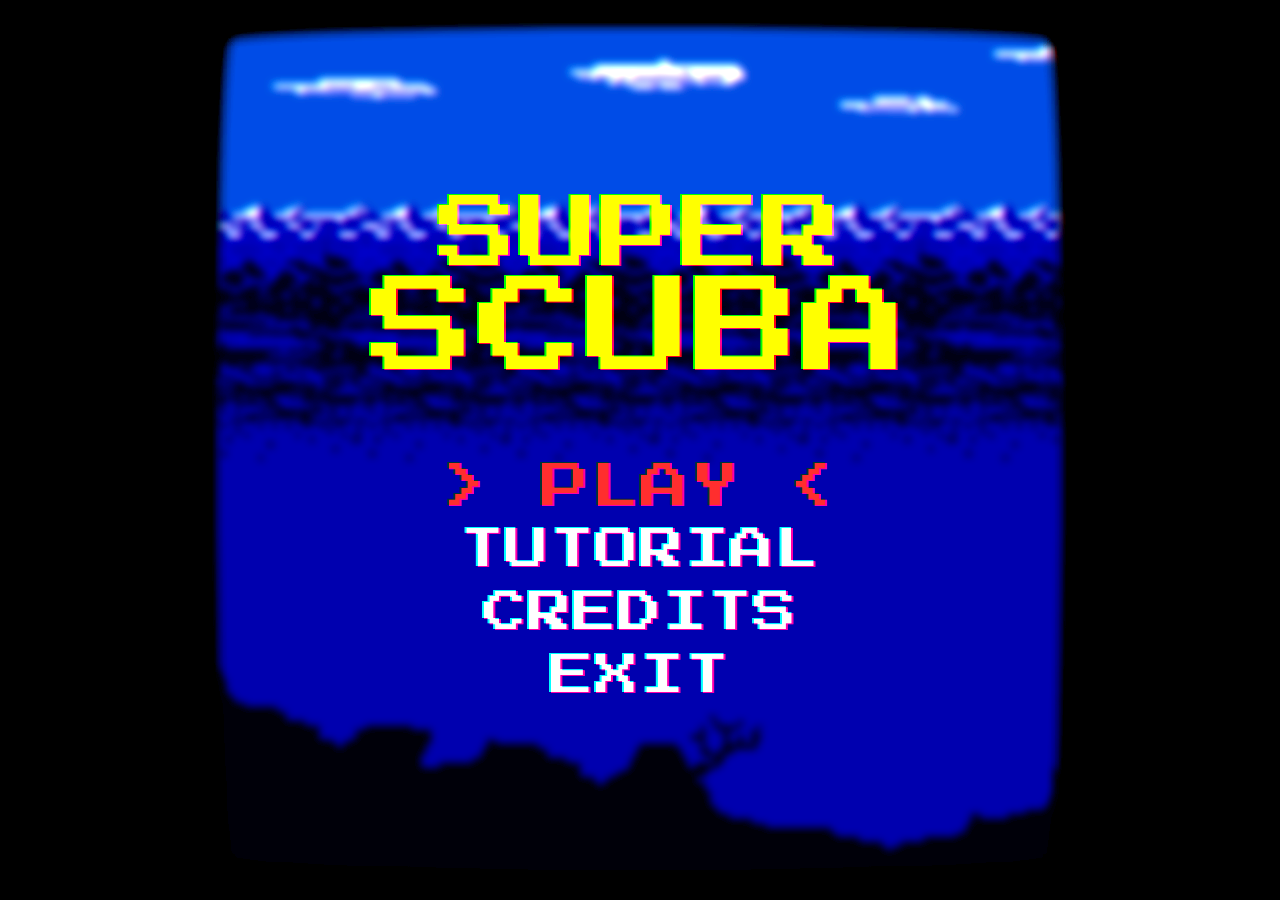
<file: games/game1.html>
<!DOCTYPE html>
<html lang="en">
  <head>
    <meta charset="UTF-8" />
    <meta http-equiv="X-UA-Compatible" content="IE=edge" />
    <meta name="viewport" content="width=device-width, initial-scale=1.0" />
    <title>SUPER SCUBA</title>
    <link
      rel="icon"
      type="image/x-icon"
      href="../media/game1_assets/favicon16.png"
    />
    <link rel="stylesheet" href="../style/animations.css" />
    <link rel="stylesheet" href="../style/juego1.css" />
  </head>
  <body>
    <!-- Chromatic aberration filter -->
    <svg width="0" height="0">
      <filter id="chromaticAberration">
        <feColorMatrix
          type="matrix"
          result="red_"
          values="1 0 0 0 0
              0 0 0 0 0 
              0 0 0 0 0 
              0 0 0 1 0"
        />
        <feOffset in="red_" dx="1" dy="1" result="red" />
        <feColorMatrix
          type="matrix"
          in="SourceGraphic"
          result="blue_"
          values="0 0 0 0 0
              0 1 0 0 0 
              0 0 1 0 0 
              0 0 0 1 0"
        />
        <feOffset in="blue_" dx="-1" dy="0" result="blue" />
        <feBlend mode="screen" in="red" in2="blue" />
      </filter>
    </svg>

    <!-- Old crt scanlines effect -->
    <div class="scanline"></div>

    <!-- JavaScript link -->
    <script defer src="../js/game1/main.js" type="module"></script>
  </body>
</html>
</file>
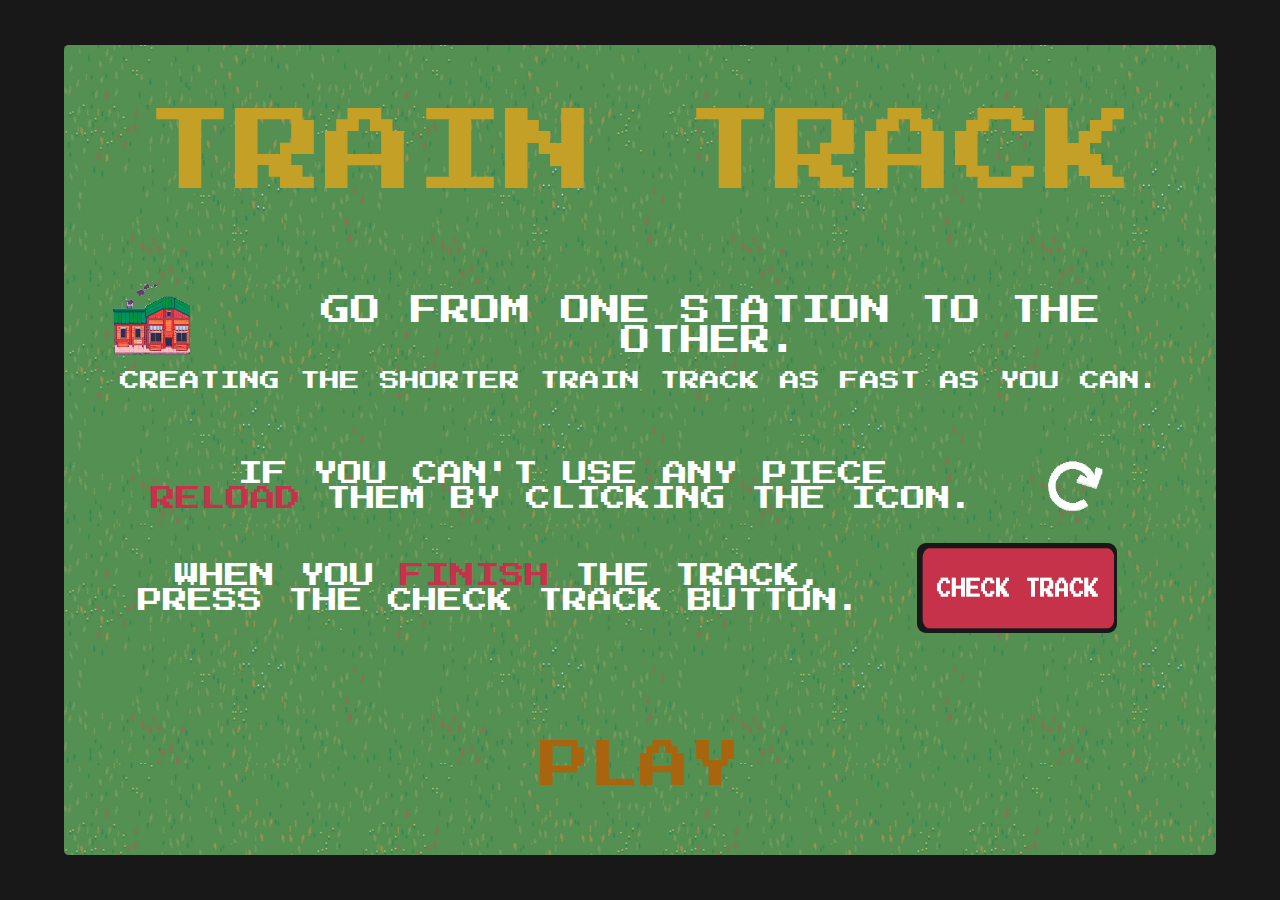
<file: games/menu.html>
<!DOCTYPE html>
<html lang="en">

<head>
  <meta charset="UTF-8" />
  <meta http-equiv="X-UA-Compatible" content="IE=edge" />
  <meta name="viewport" content="width=device-width, initial-scale=1.0" />
  <title>TRAIN TRACK</title>
  <link rel="stylesheet" href="../style/game2.css" />
  <link rel='shortcut icon' href='../media/game2/objects/house2.gif' type='image/x-icon'>
</head>

<body>
  <div id='game'>
    <div id="instructions">
      <div id='title'>TRAIN TRACK</div>
      <div id='todo'>
        <div id="text">
          <div id='station'><img src='../media/game2/objects/house2.gif' width="90px" height="90px"></div>
          <p>Go from one station to the other.</p>
          <br>
        </div>
        <p>Creating the shorter train track as fast as you can.<br><br></p>
        <div id='othertext'>
          <div id="subtext">
            <p>If you can't use any piece<br><span style="color: #c5324a;">reload</span> them by clicking the icon.</p>
            <div id='reload'><img src='../media/game2/reload.png' width="60px" height="60px"></div>
          </div>
          <div id="subtext">
            <p>When you <span style="color: #c5324a;">finish</span> the track,<br>press the check track button.</p>
            <div id='checkTrack'><img src='../media/game2/objects/check_track.png' width="200px" height="90px"
                style="border-radius: 1vh;"></div>
          </div>
        </div>
      </div>
      <div id='play'><a href='./game2.php'>PLAY</a></div>
    </div>
</body>

</html>
</file>
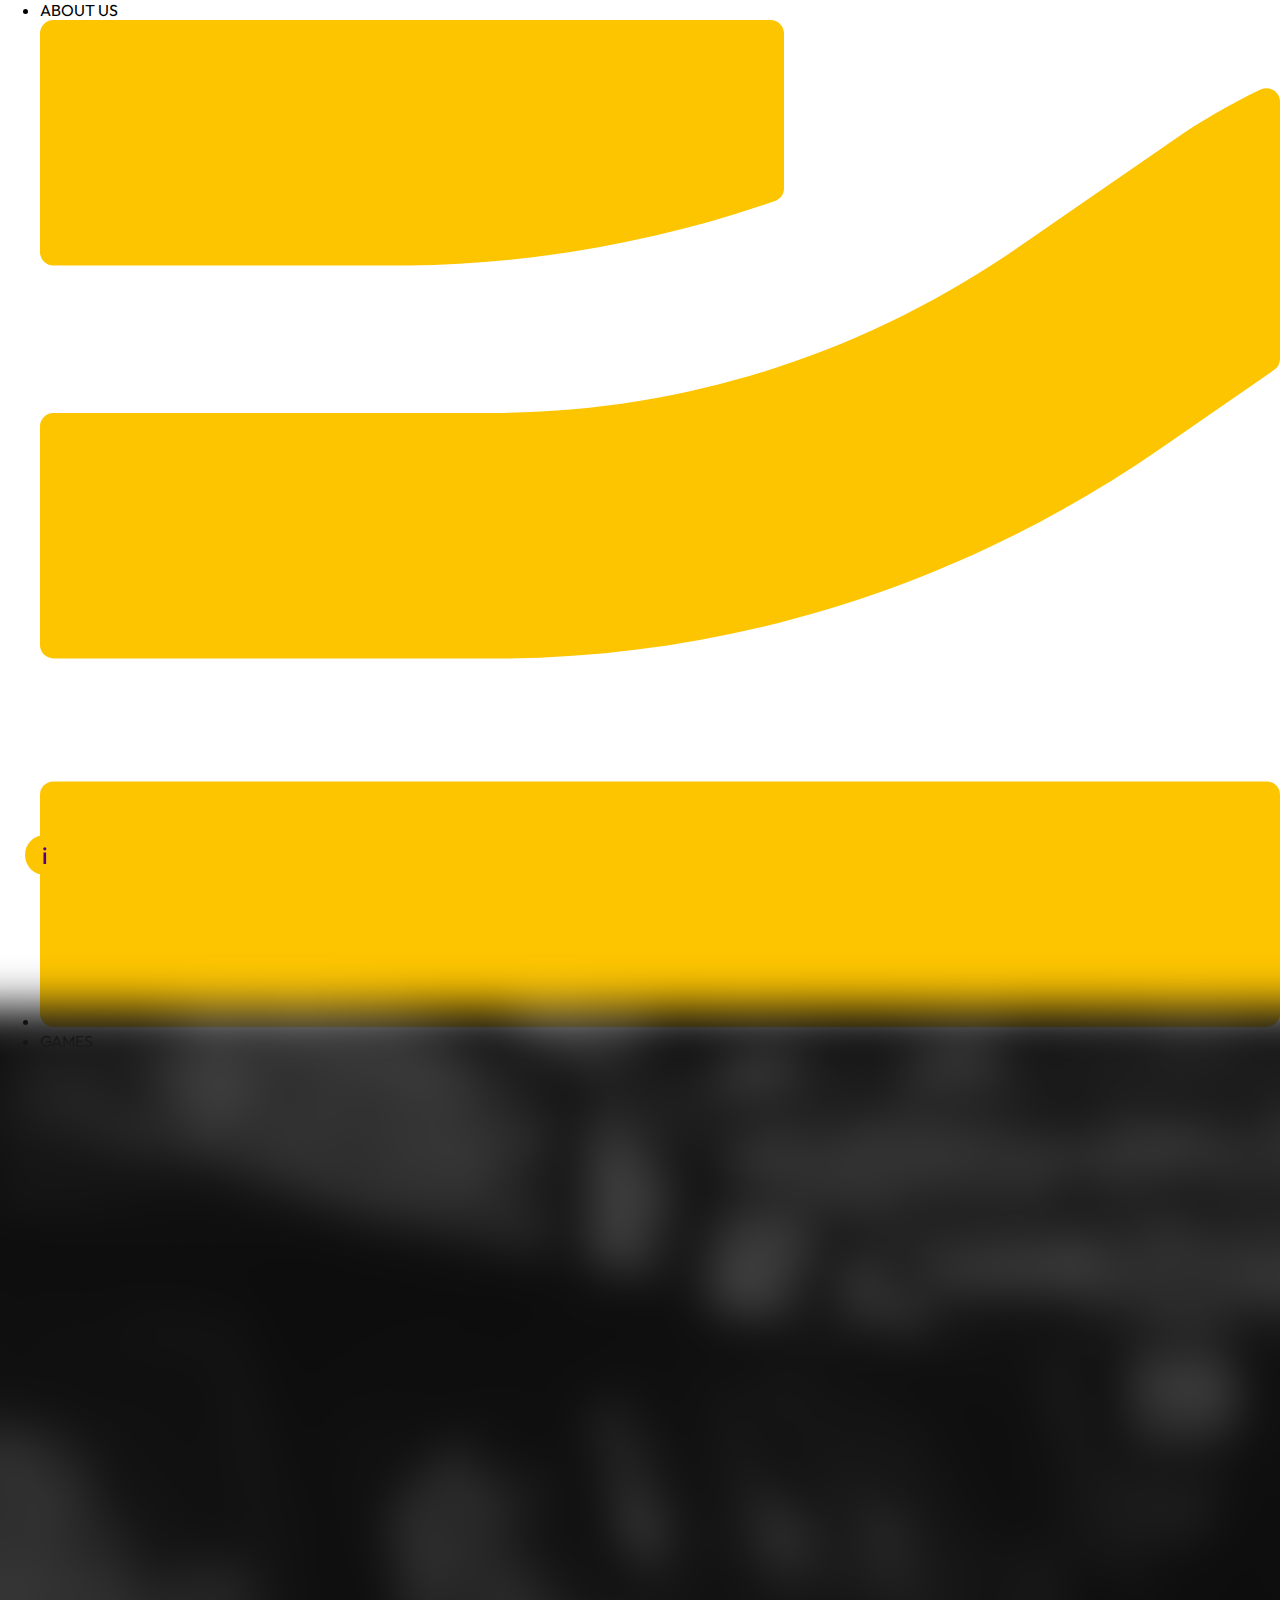
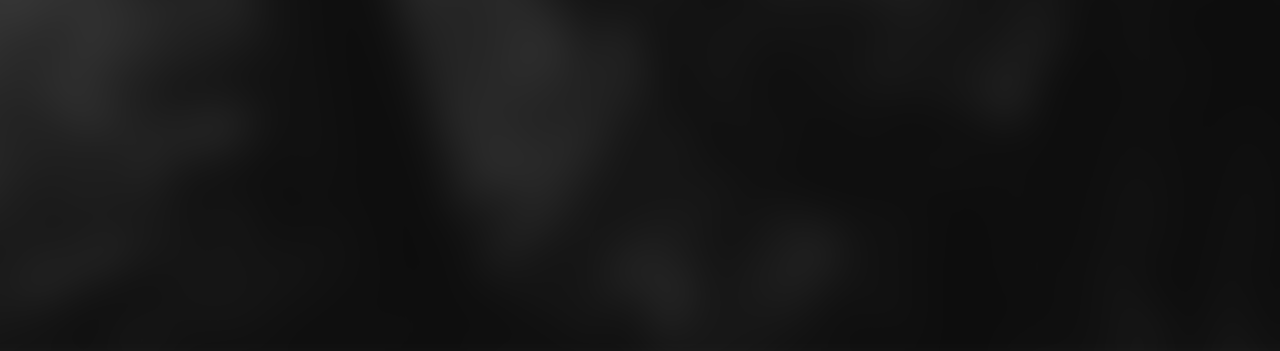
<file: pages/games.html>
<!DOCTYPE html>
<html lang="en">
  <head>
    <meta charset="UTF-8" />
    <meta http-equiv="X-UA-Compatible" content="IE=edge" />
    <meta name="viewport" content="width=device-width, initial-scale=1.0" />
    <title>Games menu</title>
    <link rel="stylesheet" href="../style/colores.css" />
    <link rel="stylesheet" href="../style/gamesMenu.css" />
    <link rel="stylesheet" href="../style/landing.css" />
  </head>
  <body>
    <div id="header">
      <div id="navbar" class="navbar-bg">
        <!-- cambiar clase "header-no-bg" a "header-bg" per cambiar de navbar -->
        <div class="nav-center">
          <ul class="nav-links">
            <li class="nav-item" id="nav-about">
              <a href="/pages/about.html">ABOUT US</a>
            </li>
            <li class="nav-item" id="nav-logo">
              <a href="/index.html"
                ><img src="/media/icons/logo.svg" alt=""
              /></a>
            </li>
            <li class="nav-item" id="nav-games">
              <a href="">GAMES</a>
            </li>
          </ul>
        </div>
      </div>
    </div>

    <div id="infoContainer">
      <div id="infoPanel">
        <div id="infoTitle">
          <p>INFORMACIÓN</p>
        </div>
        <p>
          Lorem ipsum dolor sit amet consectetur adipisicing elit. Totam a
          veniam alias iusto, nemo asperiores ex, mollitia, sapiente tempore
          harum optio animi non exercitationem veritatis. Hic beatae veniam
          earum at!
        </p>
        <div id="okBtn" onclick="hideInfo()">ACEPTAR</div>
      </div>
    </div>
    <div id="gamesContainerWallpaper"></div>
    <div id="gamesContainer">
      <div id="headerContainer">
        <p id="title"><span id="yellowTittle">|</span> GAMES</p>
      </div>
      <div id="games">
        <div id="game1" class="game">
          <p class="title_game">JUEGO 1</p>
        </div>
        <div id="game2" class="game">
          <p class="title_game">JUEGO 2</p>
        </div>
        <div id="game3" class="game">
          <p class="title_game">JUEGO 3</p>
        </div>
      </div>
      <div id="btnContainer">
        <div id="scoresBtn">
          <a href="#">SCOREBOARDS</a>
          <!-- 🏆 -->
        </div>
      </div>
    </div>

    <div id="info" onclick="showInfo()">
      <p>i</p>
    </div>

    <script src="../js/gamesMenuLogic.js"></script>
  </body>
</html>
</file>
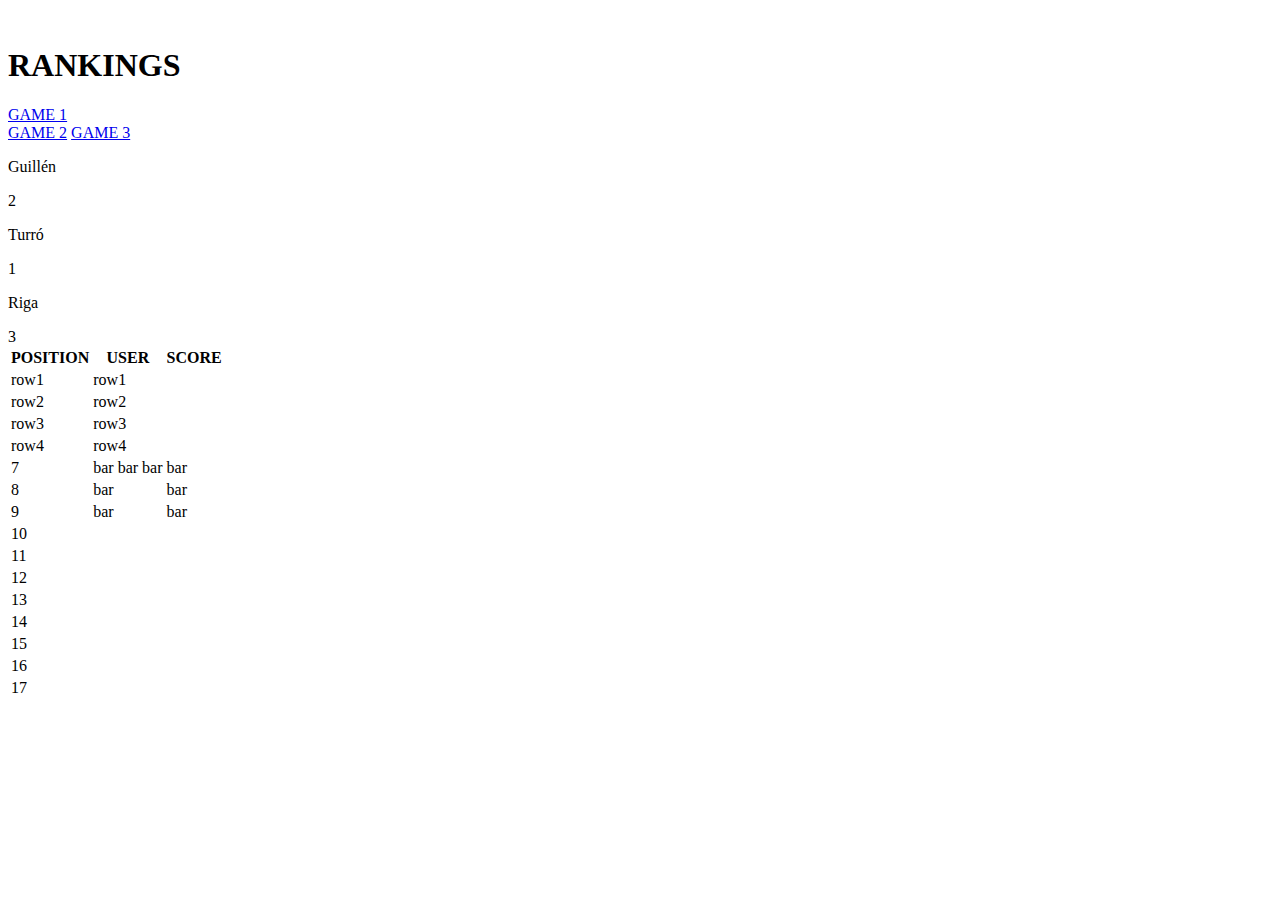
<file: pages/rankingPage.html>
<!DOCTYPE html>
<html lang='en'>

<head>
    <meta charset='UTF-8'>
    <meta http-equiv='X-UA-Compatible' content='IE=edge'>
    <meta name='viewport' content='width=device-width, initial-scale=1.0'>
    <title>RANKINGS</title>
    <link rel='stylesheet' href='../style/colores.css'>
    <link rel='stylesheet' href='../style/ranking.css'>
</head>

<body>
    <div class='rankings'>
        <div class='rankingheader'>
            <br>
            <div id="title">
                <h1>RANKINGS</h1>
            </div>

            <div class="gameselection">
                <a href="#" class="GAME1">GAME 1</a>
                <div class="gameselection-content">
                    <a href="#">GAME 2</a>
                    <a href="#">GAME 3</a>
                </div>
            </div>
        </div>

        <div class="container podium">
            <div class="item">
                <p class="name">Guillén</p>
                <div class="rank second">2</div>
            </div>
            <div class="item">
                <p class="name">Turró</p>
                <div class="rank first">1</div>
            </div>
            <div class="item">
                <p class="name">Riga</p>
                <div class="rank third">3</div>
            </div>
        </div>

        <div class="others">
            <div id="scrolltable">
                <table>
                    <thead>
                        <tr>
                            <th id="position">
                                <div>POSITION</div>
                            </th>
                            <th id="user">
                                <div>USER</div>
                            </th>
                            <th id="score">
                                <div>SCORE</div>
                            </th>
                        </tr>
                    </thead>
                    <tbody>
                        <tr>
                            <td>row1</td>
                            <td>row1</td>
                        </tr>
                        <tr>
                            <td>row2</td>
                            <td>row2</td>
                        </tr>
                        <tr>
                            <td>row3</td>
                            <td>row3</td>
                        </tr>
                        <tr>
                            <td>row4</td>
                            <td>row4</td>

                        </tr>
                        <tr>
                            <td>7</td>
                            <td>bar bar bar</td>
                            <td>bar</td>
                        </tr>
                        <tr>
                            <td>8</td>
                            <td>bar</td>
                            <td>bar</td>
                        </tr>
                        <tr>
                            <td>9</td>
                            <td>bar</td>
                            <td>bar</td>
                        </tr>
                        <tr>
                            <td>10</td>
                            <td></td>
                            <td></td>
                        </tr>
                        <tr>
                            <td>11</td>
                            <td></td>
                            <td></td>
                        </tr>
                        <tr>
                            <td>12</td>
                            <td></td>
                            <td></td>
                        </tr>
                        <tr>
                            <td>13</td>
                            <td></td>
                            <td></td>
                        </tr>
                        <tr>
                            <td>14</td>
                            <td></td>
                            <td></td>
                        </tr>
                        <tr>
                            <td>15</td>
                            <td></td>
                            <td></td>
                        </tr>
                        <tr>
                            <td>16</td>
                            <td></td>
                            <td></td>
                        </tr>
                        <tr>
                            <td>17</td>
                            <td></td>
                            <td></td>
                    </tbody>
                </table>
            </div>
        </div>
    </div>
</body>

</html>
</file>
<file: style/animations.css>
/* Animations */

@keyframes score {
  0% {
    transform: scale(80%);
  }
  50% {
    transform: scale(95%);
  }
  100% {
    transform: scale(80%);
  }
}

@keyframes credits-name {
  0% {
    text-shadow: 2px 2px black;
  }
  49% {
    text-shadow: 2px 2px black;
  }
  50% {
    text-shadow: 2px 2px rgba(0, 0, 0, 0);
  }
  100% {
    text-shadow: 2px 2px rgba(0, 0, 0, 0);
  }
}

/* #region ITEMS */
@keyframes item-spawn {
  0% {
    opacity: 0;
  }
  100% {
    opacity: 1;
  }
}

@keyframes item-idle {
  0% {
  }
  100% {
    transform: translate(30%, 20%);
  }
}

@keyframes perk-idle {
  0% {
    transform: scale(80%);
  }
  100% {
    transform: scale(95%);
    filter: drop-shadow(0 0 0.5vmin rgb(255, 255, 255));
  }
}

@keyframes pick-item {
  0% {
    transform-origin: center;
    opacity: 1;
  }
  80% {
    opacity: 0.6;
  }
  100% {
    transform: scale(20%) rotate(260deg);
    opacity: 0;
    top: 11.4vmin;
    left: 15vmin;
  }
}

@keyframes pick-perk {
  0% {
    opacity: 1;
  }

  100% {
    transform: scale(50%) rotate(260deg);
    opacity: 0;
  }
}
/* #endregion */

@keyframes ship-idle {
  0% {
    transform: scaleX(-1);
  }

  100% {
    transform: translate(10%) scaleX(-1);
  }
}

@keyframes rainbow {
  from {
    filter: hue-rotate(0deg) saturate(2.5);
  }
  to {
    filter: hue-rotate(-360deg) saturate(2.5);
  }
}

@keyframes scanlines {
  from {
    background: linear-gradient(
      to bottom,
      transparent 50%,
      rgba(0, 0, 0, var(--scanLinesOpacity)) 51%
    );
    background-size: 100vmax var(--scanLinesSize);
  }
  to {
    background: linear-gradient(
      to bottom,
      rgba(0, 0, 0, var(--scanLinesOpacity)) 50%,
      transparent 51%
    );
    background-size: 100vmax var(--scanLinesSize);
  }
}
</file>
<file: style/juego1.css>
/* #region GLOBAL */
@font-face {
  font-family: "Press Start 2P";
  src: url(../media/game1_assets/PressStart2P-Regular.ttf);
}

:root {
  --opacityMagnetFX: 0;
}

* {
  margin: 0;
  box-sizing: border-box;

  image-rendering: pixelated;
  overflow: hidden;

  user-select: none;
  /* border: 1px solid white; */
}

body {
  position: relative;

  height: 100vh;
  width: 100vw;

  display: flex;
  justify-content: center;
  align-items: center;
  flex-direction: column;

  background-color: #000;
  filter: contrast(var(--contrast)) saturate(var(--saturation))
    brightness(var(--brightness));

  perspective: 500vmin;
}
/* #endregion */

/* #region CRT FX */
.scanline::before {
  content: "";
  position: absolute;

  inset: 0;

  will-change: background, background-size;
  animation: scanlines var(--scanLinesSpeed) linear infinite;
  z-index: 59;

  pointer-events: none;
}

.crt_borders::after {
  content: "";
  position: absolute;

  width: 100.25%;
  height: 100.25%;

  background-image: url("../media/game1_assets/crt.png");
  background-size: cover;
  z-index: 60;
}
/* #endregion */

/* #region MENU */
#menu_start::before {
  content: "";
  position: absolute;

  width: 100%;
  height: 100%;

  background-color: rgb(35, 9, 97);

  background-image: url("../media/game1_assets/background.gif");
  background-size: 135%;
  background-blend-mode: hard-light;

  z-index: -1;

  filter: blur(4px) saturate(0.6) contrast(1.3);
}

#menu_start {
  display: flex;
  justify-content: center;
  align-items: center;
  flex-direction: column;

  /* text properties */
  color: white;
  font-family: "Press Start 2P", cursive;
  text-transform: uppercase;
  font-size: 5vmin;

  /* background-color: rgb(35, 9, 97); */

  filter: url(#chromaticAberration);
}

#play,
#tutorial,
#credits,
#exit {
  margin: 1vmin;
}

#menu_start .selected {
  color: rgb(255, 51, 51);
  transform: scale(1.1);
  margin: 1vmin;
  /* transform-style: preserve-3d;
  transform: rotate3d(-1, 1, 0, 30deg);
  transition: all 0.2s ease-in-out; */
}

#playerScore {
  font-size: 5vmin;
  margin-bottom: 5vmin;
  color: yellow;
  text-align: center;
  animation: score 1s ease-in-out infinite;
}

#gameTitle {
  font-size: 9vmin;
  margin-bottom: 8vmin;
  color: yellow;
  text-align: center;
}

#gameTitle span {
  font-size: 12vmin;
  margin-bottom: 10vmin;
}

#tutorialModal,
#creditsModal {
  display: none;

  width: 80vmin;

  position: fixed;
  inset: 50%;
  transform: translate(-50%, -50%);

  border: 3px solid red;
  border-left: none;
  border-top: none;

  background-color: white;
  z-index: 50;

  font-size: 2vmin;
  text-transform: uppercase;
  font-family: "Press Start 2P", cursive;

  backdrop-filter: blur(10px);
}

#tutorialModal {
  grid-template-columns: repeat(3, 1fr);
  grid-template-rows: 10% 40% 25% 25%;

  height: 60vmin;
}

#tutorialModal .title,
#creditsModal .title {
  grid-area: 1 / 1 / 2 / 2;

  padding: 2vmin;

  font-size: 2.8vmin;
  color: yellow;
  background-color: black;
}

#tutorialModal p:nth-child(2) {
  grid-area: 2 / 1 / 3 / 4;

  align-self: center;

  line-height: 140%;
  font-size: 2.6vmin;
  padding: 0 5vmin;
}

#tutorialModal p:nth-child(3) {
  grid-area: 3 / 1 / 4 / 3;

  align-self: center;

  line-height: 140%;
  font-size: 1.8vmin;
  padding: 0 5vmin;
}

#tutorialModal img:nth-child(4) {
  grid-area: 3 / 3 / 4 / 4;

  width: 90%;
  height: auto;

  align-self: center;
}

#tutorialModal p:nth-child(5) {
  grid-area: 4 / 1 / 5 / 3;

  align-self: center;

  line-height: 140%;
  font-size: 1.8vmin;
  padding: 0 5vmin;
}

#tutorialModal img:nth-child(6) {
  grid-area: 4 / 3 / 5 / 4;

  margin-left: 2vmin;

  width: 70%;
  height: auto;

  align-self: center;
}

#tutorialModal span,
#creditsModal span {
  color: red;
  text-shadow: 2px 2px black;
}

#creditsModal {
  height: 40vmin;

  grid-template-columns: repeat(3, 1fr);
  grid-template-rows: 20% 80%;
}

#creditsModal span {
  font-size: 2.8vmin;
  animation: credits-name 1s linear infinite;
}

#creditsModal .title {
  margin-bottom: auto;
  height: 95%;
}

#creditsModal p {
  grid-area: 2 / 2 / 3 / 4;
  align-self: center;
  padding: 0 4vmin 0 1vmin;
  text-align: center;
  line-height: 160%;
  font-size: 2.4vmin;
  transform: translateY(-2.5vmin);
}

#creditsModal div {
  background-image: url("../media/game1_assets/victorPixel.png");
  background-size: cover;
  background-position: center;
  background-repeat: no-repeat;

  grid-area: 2 / 1 / 3 / 2;

  width: 80%;
  aspect-ratio: 1 / 1;

  padding-left: 7.5vmin;
  align-self: center;
  justify-self: flex-end;

  border-radius: 50%;
  border: 0.25vmin solid black;
  transform: translateY(-1vmin);
}

#githubLogo {
  background-image: url("../media/game1_assets/github.png");
  background-size: contain;
  background-position: center;
  background-repeat: no-repeat;

  grid-area: 2 / 2 / 3 / 4;
  height: 25%;
  width: auto;
  cursor: pointer;

  margin-bottom: 7vmin;

  transition: transform 0.1s linear;
  align-self: flex-end;
}

#githubLogo:hover {
  transform: scale(1.15);
}
/* #endregion */

/* #region GAME */
#map {
  position: relative;

  background-image: url("../media/game1_assets/background.gif");
  background-size: cover;
}

#player {
  position: absolute;

  background-size: cover;

  z-index: 5;

  animation: item-spawn 0.75s;

  overflow: visible;
}

#player::after {
  content: "";
  position: absolute;

  width: 30vmin;
  aspect-ratio: 1/1;

  top: 50%;
  left: 50%;
  transform: translateY(-38%) translateX(-43%);

  background-image: url("../media/game1_assets/magnet_effect.gif");
  background-size: 85%;
  background-repeat: no-repeat;

  filter: drop-shadow(5px 5px 5px #222);
  opacity: var(--opacityMagnetFX);
}

.trash {
  position: absolute;

  background-size: cover;
  background-position: center;

  animation: item-spawn 0.75s, item-idle 10s linear infinite;
  animation-direction: alternate;
}

.perk {
  position: absolute;

  background-size: cover;
  background-position: center;

  animation: item-spawn 0.75s, perk-idle 0.5s ease-in-out infinite,
    perk-idle 0.5s ease-in-out infinite;
  animation-direction: alternate;
}

.ship {
  position: absolute;

  background-size: cover;
  background-position: center;

  animation: item-spawn 0.75s, ship-idle 5s linear infinite;
  animation-direction: alternate;
}

#ui {
  height: 3vmin;
  width: 90vmin;

  display: grid;
  grid-template-columns: 1fr 1fr 1fr;
  place-items: flex-end center;

  color: white;
  font-family: "Press Start 2P", cursive;
  text-transform: uppercase;
  font-size: 2.3vmin;

  filter: url(#chromaticAberration);
}

#trashText {
  margin-left: auto;

  grid-column: 3/4;
  grid-row: 1/2;
}

#game_text {
  grid-column: 2/3;
  grid-row: 1/2;
}

#timer_text {
  margin-left: 1vmin;
  margin-right: auto;

  grid-column: 1/2;
  grid-row: 1/2;

  text-transform: lowercase;
}

/* #endregion */

/* #region END SCREEN */
#end::before {
  content: "";
  position: absolute;

  width: 100%;
  height: 100%;

  background-color: rgb(35, 9, 97);

  background-image: url("../media/game1_assets/background.gif");
  background-size: 135%;
  background-blend-mode: hard-light;

  z-index: -1;

  filter: blur(4px) saturate(0.35) contrast(1.3);
}

#end {
  display: flex;
  justify-content: center;
  align-items: center;
  flex-direction: column;

  /* text properties */
  color: white;
  font-family: "Press Start 2P", cursive;
  text-transform: uppercase;
  font-size: 5vmin;

  /* background-color: rgb(35, 9, 97); */

  filter: url(#chromaticAberration);
}

#menu {
  margin: 1vmin;
}

#end .selected {
  color: rgb(255, 51, 51);
  transform: scale(1.1);
  margin: 1vmin;
  /* transform-style: preserve-3d;
  transform: rotate3d(-1, 1, 0, 30deg);
  transition: all 0.2s ease-in-out; */
}

#gameTitle {
  font-size: 9vmin;
  margin-bottom: 8vmin;
  color: yellow;
  text-align: center;
}

#gameTitle span {
  font-size: 12vmin;
  margin-bottom: 10vmin;
}
/* #endregion */
</file>
<file: style/game2.css>
@font-face {
  font-family: "Press Start 2P";
  src: url(../media/game2/PressStart2P-Regular.ttf);
}

* {
  margin: 0;
  box-sizing: border-box;
}

#game {
  width: 100vw;
  height: 100vh;

  display: flex;
  justify-content: center;
  align-items: center;
  font-family: "Press Start 2P", cursive;
  text-transform: uppercase;

  background-color: #181818;
}

#map {
  display: grid;
  grid-template-columns: repeat(var(--gridSize), var(--gridPx));
  grid-template-rows: repeat(var(--gridSize), var(--gridPx));

  border-radius: 0.5vmin;
  background-image: url("../media/game2/objects/grass.png");
  background-repeat: repeat;
  background-size: 300px;
  width: 840px;
  height: 840px;
  background-color: #dadada;
}

#tools {
  display: flex;
  flex-direction: column;
}


#exitGame {
  display: flex;
  align-items: center;
  justify-content: center;
  font-family: "Press Start 2P";
  text-transform: uppercase;
}

#exitGame a{
  text-decoration: none;
  font-size: 25px;
  color: white;
}

#items_picker {
  width: 8vmin;
  height: 28vmin;

  display: grid;
  grid-column-gap: 10px;
  grid-row-gap: 10px;

  margin-left: 1vmin;

  border-radius: 1vmin;
  background-color: #698f56;
}

#button,
#buttonCheckTrack,
#timer {
  cursor: pointer;

  border: 1em;
  width: 8vmin;
  height: 8vmin;

  margin-top: 1vmin;
  margin-left: 1vmin;

  display: flex;
  align-items: center;
  justify-content: center;
  font-family: "Press Start 2P", cursive;
  text-transform: uppercase;
  font-size: 15px;
  text-align: center;
  color: white;

  border-radius: 1vmin;
  background-color: #698f56;
}

button {
  all: unset;
}

#button:hover {
  
  background-color: #f39e65;
}

#timer {
  cursor: default;
  font-size: 20px;
  padding: 2vw;
  width: max-content;
  margin-top: 30vh;
  background-color: #8e6a52;
}

#buttonCheckTrack {
  font-size: 20px;
  padding: 1em;
  width: max-content;
  margin-top: 3vh;
  background-color: #c5324a;
}

.no_blocked:hover {
  background-color: #971c31;
}

#buttonCheckTrack.blocked {
  filter: grayscale(1) contrast(0.5);
  cursor: not-allowed;
}

.start,
.end,
.tree,
.mountain,
.dropSpace {
  display: flex;
  justify-content: center;
  align-items: center;

  border-radius: 0.5vmin;
}

#piece {
  display: flex;
  justify-content: center;
  align-items: center;
  border-radius: 10px;
}

#piece:hover {
  cursor: pointer;
}

#timer {
  font-size: 18px;
}

#endScreen,
#instructions {
  position: absolute;
  border-radius: 0.5vmin;
  width: 90vw;
  height: 90vh;

  display: flex;
  flex-direction: column;
  justify-content: space-around;
  text-align: center;

  background-image: url('../media/game2/objects/grass.png');
  background-repeat: repeat;
  background-size: 300px;
}

#title,
#text,
#subtext,
#score,
#playAgain,
#exit {
  font-family: "Press Start 2P", cursive;
  text-transform: uppercase;
  font-size: 30px;
  color: white;
  margin: auto;
}

#subtext {
  font-size: 20px;
}

#title {
  font-size: 90px;
  color: #c4a126;
}

#play {
  margin: auto;
}

#play a {
  text-decoration: none;
  font-size: 50px;
  color: #a8650d;
}

#play a:hover {
  color: #91570b;
}

#todo {
  font-size: 20px;
  color: white;
  margin: 2vh;
}

#othertext {
  margin-top: 5vh;
}

#text, #subtext {
  display: flex;
  flex-direction: row;
  justify-content: space-evenly;
  align-items: center;

  margin: 0vh;
}

#subtext {
  font-size: 25px;
  margin: 3vh;
}

#text img, #subtext img  {
  margin-left: 2vw;
  margin-right: 2vw;
}

#playAgain {
  margin-bottom: 0;
}

#playAgain a,
#exit a {
  text-decoration: none;
  color: #a8650d;
}

#playAgain a:hover,
#exit a:hover {
  color: #91570b;
}

#score p {
  margin-top: 50px;
  font-size: 100px;
}
</file>
<file: style/colores.css>
:root {
  --BACKGROUND: #222222;
  --DARKTEXT: #222222;
  --DARK: #3d0066;
  --SECONDARY-DARK: #510087;
  --DARK-ACCENT: #ab09ae;
  --ACCENT: #fdc500;
  --LIGHT: #faffff;
}
</file>
<file: style/gamesMenu.css>
@import url("https://fonts.googleapis.com/css2?family=Outfit:wght@200;300;400;500;600;700&family=Roboto&display=swap");

:root {
  --gamesSpacing: 5vw;
  --gamesSize: 25vw;
  --gamesMaxWith: 300px;
}

* {
  margin: 0;
  box-sizing: border-box;
  font-family: "Outfit", sans-serif;
  user-select: none;
}

#landing_nav {
  background-color: var(--DARK);
}

#gamesContainerWallpaper {
  position: fixed;
  width: 100vw;
  height: 100vh;

  background-image: url("../media/games_menu/wallpaper_BW.jpg");
  background-size: cover;
  background-position: center;
  filter: blur(20px) grayscale(0.5) brightness(0.25) contrast(0.9);
  transform: scale(1.1);

  transition: background-image 1s cubic-bezier(0.2, 0, 0.69, 0.19);

  z-index: -9;
}

#yellowTittle {
  color: var(--ACCENT);
}

#gamesContainer {
  height: calc(100vh - 50px);
  width: 100vw;

  display: flex;
  justify-content: center;
  align-items: center;
  flex-direction: column;

  color: var(--LIGHT);

  margin-top: 50px;
}

#games {
  height: auto;
  width: auto;

  display: flex;
  justify-content: center;
  align-items: center;
  flex-direction: row;
}

.game:nth-child(2) {
  margin: 0 var(--gamesSpacing);
}

.game {
  width: var(--gamesSize);
  max-width: var(--gamesMaxWith);
  aspect-ratio: 1 / 1.45;

  background-color: blue;
  transition: transform 0.1s cubic-bezier(0.14, 1.17, 0.46, 0.98);

  border-bottom: 3px solid;
  transition: transform 0.3s ease-in-out;

  position: relative;
}

.game:hover {
  cursor: pointer;
  transform: scale(1.075);

  border: 6px var(--ACCENT) solid;

  border-width: 3px;
  border-style: solid;
}

.title_game {
  position: absolute;

  bottom: -34px;
}

#headerContainer {
  height: 100%;
  width: calc(var(--gamesSize) * 3 + (var(--gamesSpacing) * 2));
  max-width: calc(var(--gamesMaxWith) * 3 + (var(--gamesSpacing) * 2));

  display: flex;
  justify-content: flex-start;
  align-items: center;
}

#btnContainer {
  height: 100%;
  width: calc(var(--gamesSize) * 3 + (var(--gamesSpacing) * 2));
  max-width: calc(var(--gamesMaxWith) * 3 + (var(--gamesSpacing) * 2));

  display: flex;
  justify-content: center;
  align-items: center;
}

#title {
  font-size: max(4vw, 60px);
}

a {
  text-decoration: none;
  color: var(--LIGHT);
}

#scoresBtn {
  height: 40px;
  width: auto;

  display: flex;
  justify-content: center;
  align-items: center;

  font-size: max(2vw, 20px);
  font-weight: 200;
  text-decoration: none;

  position: relative;
  color: var(--LIGHT);
  transition: all 0.2s cubic-bezier(0.14, 1.17, 0.46, 0.98);
  cursor: pointer;
}

#scoresBtn:hover {
  transform: scale(1.2);

  padding: 0 20px;
  background-color: var(--SECONDARY-DARK);

  font-weight: 600;
  font-size: calc(max(2vw, 20px) * 0.7);
}

#scoresBtn:hover a {
  color: var(--ACCENT);
}

#scoresBtn:active {
  transform: scale(0.9);
}

#scoresBtn a:after {
  position: absolute;
  content: "";
  height: 2px;
  bottom: -2px;
  margin: 0 auto;
  left: 0;
  right: 0;
  width: 100%;
  background: var(--LIGHT);
  transition: 0.2s;
}

#info {
  position: fixed;

  bottom: 25px;
  left: 25px;
  height: 40px;

  aspect-ratio: 1 / 1;
  background-color: var(--ACCENT);
  border-radius: 50%;

  display: flex;
  justify-content: center;
  align-items: center;

  cursor: pointer;
  transition: all 0.1s cubic-bezier(0.21, 0.37, 0.51, 0.87);

  font-weight: 500;
  font-size: 150%;
}

#info p {
  color: var(--SECONDARY-DARK);
}

#info:hover {
  font-weight: 700;
  box-shadow: 0px 0px 8px 2px var(--ACCENT);
  transform: scale(1.2);
}

#infoContainer {
  position: fixed;
  height: 100vh;
  width: 100vw;

  display: flex;
  justify-content: center;
  align-items: center;

  backdrop-filter: blur(5px);
  z-index: 10;
  display: none;
}

#infoPanel {
  height: 50vmin;
  aspect-ratio: 4 / 2;
  position: fixed;

  background-color: var(--LIGHT);
  top: 50%;
  left: 50%;
  transform: translate(-50%, -50%);
}

#infoTitle {
  height: 15%;
  width: 100%;

  background-color: var(--SECONDARY-DARK);

  display: flex;
  justify-content: flex-start;
  align-items: center;
}

#infoTitle p {
  margin-left: 4vmin;
  font-size: 4vmin;
  color: var(--LIGHT);
}

#infoTitle p::before {
  content: "";
  display: inline-block;
  background-color: var(--ACCENT);
  height: 4vmin;
  width: 5px;
  position: absolute;
  top: 17px;
  left: 25px;
}

#okBtn {
  background-color: var(--DARK);
  padding: 20px;
  color: var(--ACCENT);
  width: 20%;
  aspect-ratio: 4 / 1;
  text-align: center;
  cursor: pointer;
  font-weight: 200;
  transition: all 0.2s ease-in-out;
}

#okBtn:hover {
  background-color: var(--ACCENT);
  color: var(--DARK);
  font-weight: 700;
}

#game1 {
  background-image: url("../media/games_menu/game1_screenshot.png");
  background-size: cover;
}

#game2 {
  background-image: url("../media/games_menu/game2_screenshot.png");
  background-size: cover;
}

#game3 {
  background-image: url("../media/games_menu/game3_screenshot.png");
  background-size: 100% 100%;
  background-position-x: center;
}

.blocked {
  filter: grayscale(1) contrast(0.5);
}

.blocked::after {
  content: "";
  background-image: url("../media/blockedIcon.png");
  background-size: 30%;
  background-position: center;
  background-repeat: no-repeat;

  width: 100%;
  height: 100%;

  top: 50%;
  left: 50%;
  transform: translate(-50%, -50%);

  position: absolute;
  display: inline-block;
  backdrop-filter: blur(5px);
}

#userName button {
  color: var(--SECONDARY-DARK);
  text-transform: uppercase;
  font-weight: 500;
}
</file>
<file: style/landing.css>
@import url("https://fonts.googleapis.com/css2?family=Outfit:wght@200;300;400;500;600;700&family=Roboto&display=swap");

:root {
  --navbarHeight: 78px;
}

a,
a:link,
a:hover {
  color: unset;
}

/* Disable scrollbar */
::-webkit-scrollbar {
  width: 0px;
}

body {
  height: 100vh;
  width: 100vw;
  font-family: "Outfit", sans-serif;
  overflow-x: hidden;
}

/* #region NAVBAR*/
#landing_nav {
  text-transform: uppercase;
  position: fixed;
  top: 0;

  height: var(--navbarHeight);
  width: 100vw;

  z-index: 99;

  background-color: rgba(0, 0, 0, 0);
  transition: background 0.3s ease-in-out;
}

#landing_nav .nav-item:nth-child(1),
#landing_nav .nav-item:nth-child(2),
#landing_nav .nav-item:nth-child(3) {
  transform: translateX(-15px);
}

/* Login & language nav items */
#navRightItems {
  position: fixed;
  right: 0;
  color: var(--LIGHT);
}

#navRightItems li a {
  color: var(--LIGHT);
}

#navRightItems:last-child {
  margin-right: 15px;
}

#landing_nav li a {
  color: var(--LIGHT);
}

#navRightItems .dropdown-item img {
  width: 25px;
  transform: translate(5px, -2px);
}

#languageIcon img {
  height: 20px;
  transform: translateY(2px);
}

/* links animation */
/* scale */
.nav-link {
  transform: scale(1);
  transition: transform 0.2s linear;
}

.nav-link:hover {
  transform: scale(1.04);
  transition: transform 0.4s linear;
}

/* underline */
.nav-link:after {
  content: "";
  background-color: var(--ACCENT);
  position: absolute;
  bottom: 6px;
  left: 0;
  width: 100%;
  height: 2px;
  transform: scaleX(0);
  transition: transform 0.6s cubic-bezier(0.19, 1, 0.22, 1);
}

.nav-link:hover:after {
  transition-duration: 0.4s;
  transform: scaleX(0.85);
  transform-origin: center center;
}

#logo:after {
  bottom: 0px;
}

.link-active:after {
  transform: scaleX(0.85);
}
/* #endregion */

/* #region CONTENT */
#scroll-container,
.scroll-area {
  height: calc(100vh - var(--navbarHeight));
  width: 100vw;
}

#scroll-container {
  height: 100vh;
  overflow-y: scroll;
  overflow-x: hidden;
  scroll-snap-type: y mandatory;
  scroll-behavior: smooth;
}

.scroll-area {
  scroll-snap-align: end;
}

.scroll-area {
  display: flex;
  justify-content: center;
  color: white;
}
.slide-title {
  font-size: 4rem;
  font-weight: 500;
}

.slide-content {
  margin-top: 2vh;
}

.slide-text {
  width: fit-content;
}

.contain-left {
  margin-right: auto;
}
.contain-right {
  margin-left: auto;
}
.contain-center {
  margin: auto;
}
/* #endregion */

/* #region PRESENTATION */
#start {
  height: calc(100vh);

  display: grid;
  grid-template-columns: repeat(3, 1fr);
  grid-template-rows: repeat(3, 1fr);
  grid-column-gap: 0px;
  grid-row-gap: 0px;

  background: black;
}

#start #text1 {
  grid-area: 2 / 1 / 3 / 2;
}

#start #text2 {
  grid-area: 2 / 3 / 3 / 4;
}

#start #text1,
#start #text2 {
  align-self: center;
  justify-self: center;
  font-weight: 300;
  font-size: 1.8em;
}

#start #planeWindow {
  grid-area: 2 / 2 / 3 / 3;
  align-self: center;
  justify-self: center;
}

#planeWindow img,
#planeWindow video {
  width: 100%;
  transform: scale(1.2);
}

#start .container {
  height: 100%;
  width: 100%;

  display: flex;
  align-items: flex-end;
  justify-content: center;

  grid-area: 3 / 2 / 4 / 3;
}

#aboutBtnRow {
  width: 100%;
  grid-area: 3 / 2 / 4 / 3;

  margin-bottom: 3vh;
}

#aboutBtn {
  display: flex;
  flex-direction: column;
  align-items: center;
  text-decoration: none;
  font-size: 24px;
  font-weight: 200;
  font-style: italic;
  z-index: 1;
}

#aboutBtn p {
  margin-bottom: 10px;
}

#aboutBtn svg {
  animation: arrow-moreInfo 2.5s cubic-bezier(0, 0.52, 0.42, 0.99) infinite;
}

#aboutBtn svg path {
  /* stroke: var(--ACCENT); */
}

/* #endregion */

/* #region ABOUT */
#about {
  position: relative;
  background-image: url("../media/landing/about_earth.jpeg");
  background-size: cover;
  background-repeat: no-repeat;
}

.animation {
  height: 100vh;
  position: relative;
  overflow: hidden;
  background: rgb(2, 0, 36);
  background: linear-gradient(90deg, rgba(0, 212, 255, 1) 0%, rgba(9, 9, 121, 1) 30%, rgba(2, 0, 36, 1) 100%);
}

.box1 {
  position: absolute;
  top: 50%;
  left: 50%;
  height: 60px;
  width: 60px;
  background-color: red;
  z-index: 1000;
}

#about .slide-title,
#problem .slide-title {
  color: var(--SECONDARY-DARK);
}
#about .card {
  height: fit-content;
  box-shadow: 0px 0px 10px 5px rgba(0, 0, 0, 0.1);
}

#about .card-body {
  padding: 30px 60px;
}
.about-card-secondary {
  font-size: 18px;
  color: var(--SECONDARY-DARK);
}
.about-card-body {
  font-size: 22px;
  color: var(--DARKTEXT);
}
/* #endregion */

/* #region THE PROBLEM */
#problem {
  background-image: url(../media/landing/cutter.png);
  background-size: cover;
  background-position: top;
  scroll-snap-align: start;
  height: 100vh;
}
#problem .card,
#services .card {
  box-shadow: 0px 0px 10px 5px rgba(0, 0, 0, 0.1);
  padding-bottom: 12px;
}
#problem-title {
  font-size: 36px;
  font-weight: 610;
  color: var(--SECONDARY-DARK);
  text-align: center;
}

#problem .card-header,
#services .card-header {
  border-bottom: none;
}

#problem .card-body,
#services .card-body {
  padding-left: 1.5rem;
  padding-right: 1.5rem;
}

#problem .card-text,
#services .card-text {
  font-size: 18px;
  color: var(--DARKTEXT);
  text-align: center;
}
#problem .card-title,
#services .card-title {
  font-size: 26px;
  color: var(--DARK-ACCENT);
  text-align: center;
  padding-top: 25px;
  margin: 0;
}

.card-icon {
  display: block;
  width: 60px;
  margin: 10px auto;
}

.card-header {
  background: none;
}
/* #endregion */

/* #region SERVICES */
#services {
  height: 100vh;
  scroll-snap-align: start;
  background-image: url(../media/landing/gapp.png);
  background-size: cover;
}

#service-title {
  font-size: 36px;
  color: var(--LIGHT);
  text-align: center;
}
.services-img {
  width: fit-content;
}

.service-card-link {
  font-size: 25px;
  color: white;
}

/* #endregion */

/* #region footer */
#footer {
  flex-direction: column;
  align-items: flex-start;

  height: fit-content;

  color: var(--DARKTEXT);
  font-weight: lighter;

  background-color: var(--LIGHT);
}

.footer-legal {
  font-size: 15;
  /* border-bottom: 1px black solid; */
  text-decoration: none;
}

.footer-legal:hover {
  text-decoration: underline;
  text-decoration-thickness: 1px;
}

.footer-socials img {
  width: 34px;
  margin: 0 30px;
  transition: all 0.15s linear;
}

.footer-socials img:hover {
  transform: scale(1.15);
}

#footer-logo {
  width: 50px;
}

#copy {
  width: 100vw;
  background-color: rgba(0, 0, 0, 0.2);
}

#copy a {
  text-decoration: none;
  text-decoration-thickness: 1px;
}

#copy a:hover {
  text-decoration-line: underline;
}
/* #endregion */
/* #endregion */

/* #region UTILITIES */
#goStartBtn div {
  position: fixed;

  display: flex;
  justify-content: center;
  align-items: center;

  height: 50px;
  width: 50px;

  bottom: 15px;
  right: 15px;

  border-radius: 50%;

  background-color: var(--ACCENT);
  cursor: pointer;
  color: var(--DARK);
  font-size: 1.3em;
}

#goStartBtn {
  opacity: 0;
  text-decoration: none;
  transition: all 0.5s ease-in-out;
}

#goStartBtn div:hover {
  transform: scale(1.15);
}
/* #endregion */

/* #region KEYFRAME ANIMATIONS */
@keyframes fade-in {
  0% {
    opacity: 0;
  }

  100% {
    opacity: 1;
  }
}

@keyframes fade-out {
  0% {
    opacity: 1;
  }

  100% {
    opacity: 0;
  }
}

@keyframes arrow-moreInfo {
  0% {
    opacity: 0;
  }

  30% {
    opacity: 0.8;
    transform: translateY(0vh);
  }

  50% {
    opacity: 1;
  }

  60% {
    opacity: 1;
  }

  100% {
    transform: translateY(1vh);
    opacity: 0;
  }
}
/* #endregion*/
</file>
<file: style/ranking.css>
.ranking-bg {
    background-color: #222222;
    width: 100%;
    height: 100vw;
}

.ranking-table {
    position: absolute;
    width: 1099px;
    height: 606px;
    left: 173px;
    top: 261px;

    background: #FAFFFF;
    border: 4px solid #510087;
    border-radius: 15px;
}
</file>
